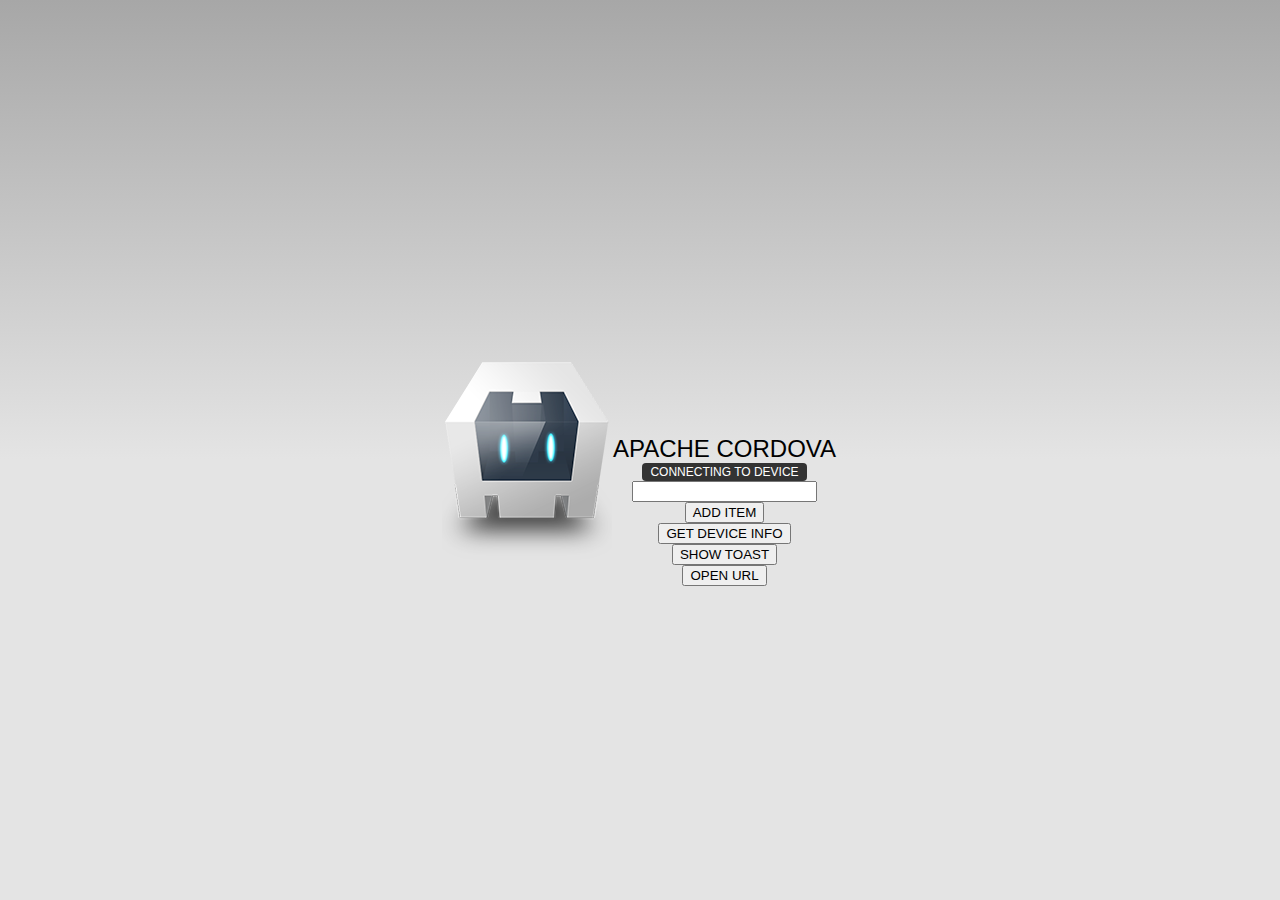
<file: app/src/main/assets/www90/index.html>
<!DOCTYPE html>
<!--
    Licensed to the Apache Software Foundation (ASF) under one
    or more contributor license agreements.  See the NOTICE file
    distributed with this work for additional information
    regarding copyright ownership.  The ASF licenses this file
    to you under the Apache License, Version 2.0 (the
    "License"); you may not use this file except in compliance
    with the License.  You may obtain a copy of the License at

    http://www.apache.org/licenses/LICENSE-2.0

    Unless required by applicable law or agreed to in writing,
    software distributed under the License is distributed on an
    "AS IS" BASIS, WITHOUT WARRANTIES OR CONDITIONS OF ANY
     KIND, either express or implied.  See the License for the
    specific language governing permissions and limitations
    under the License.
-->
<html>
    <head>
        <!--
        Customize this policy to fit your own app's needs. For more guidance, see:
            https://github.com/apache/cordova-plugin-whitelist/blob/master/README.md#content-security-policy
        Some notes:
            * gap: is required only on iOS (when using UIWebView) and is needed for JS->native communication
            * https://ssl.gstatic.com is required only on Android and is needed for TalkBack to function properly
            * Disables use of inline scripts in order to mitigate risk of XSS vulnerabilities. To change this:
                * Enable inline JS: add 'unsafe-inline' to default-src
        -->
        <meta http-equiv="Content-Security-Policy" content="default-src 'self' data: gap: https://ssl.gstatic.com 'unsafe-eval'; style-src 'self' 'unsafe-inline'; media-src *">
        <meta name="format-detection" content="telephone=no">
        <meta name="msapplication-tap-highlight" content="no">
        <meta name="viewport" content="user-scalable=no, initial-scale=1, maximum-scale=1, minimum-scale=1, width=device-width">
        <link rel="stylesheet" type="text/css" href="css/index.css">
        <title>Hello World</title>
    </head>
    <body>
    <div class="app">
        <h1>Apache Cordova</h1>
        <div id="deviceready" class="blink">
            <p class="event listening">Connecting to Device</p>
            <p class="event received">Device is Ready</p>
        </div>
        <input id="bookmark" type="text"/>
        <button id="btnAdd">ADD ITEM</button>
        <br/>
        <button id="btnDeviceInfo">GET DEVICE INFO</button>
        <br/>
        <button id="btnToast">SHOW TOAST</button>
        <br>
        <button id="btnUrl">OPEN URL</button>
        <br/>
    </div>

        <script type="text/javascript" src="cordova.js"></script>
        <script type="text/javascript" src="js/index.js"></script>
    <script type="text/javascript">
        app.initialize();
    </script>
    </body>
</html>
</file>
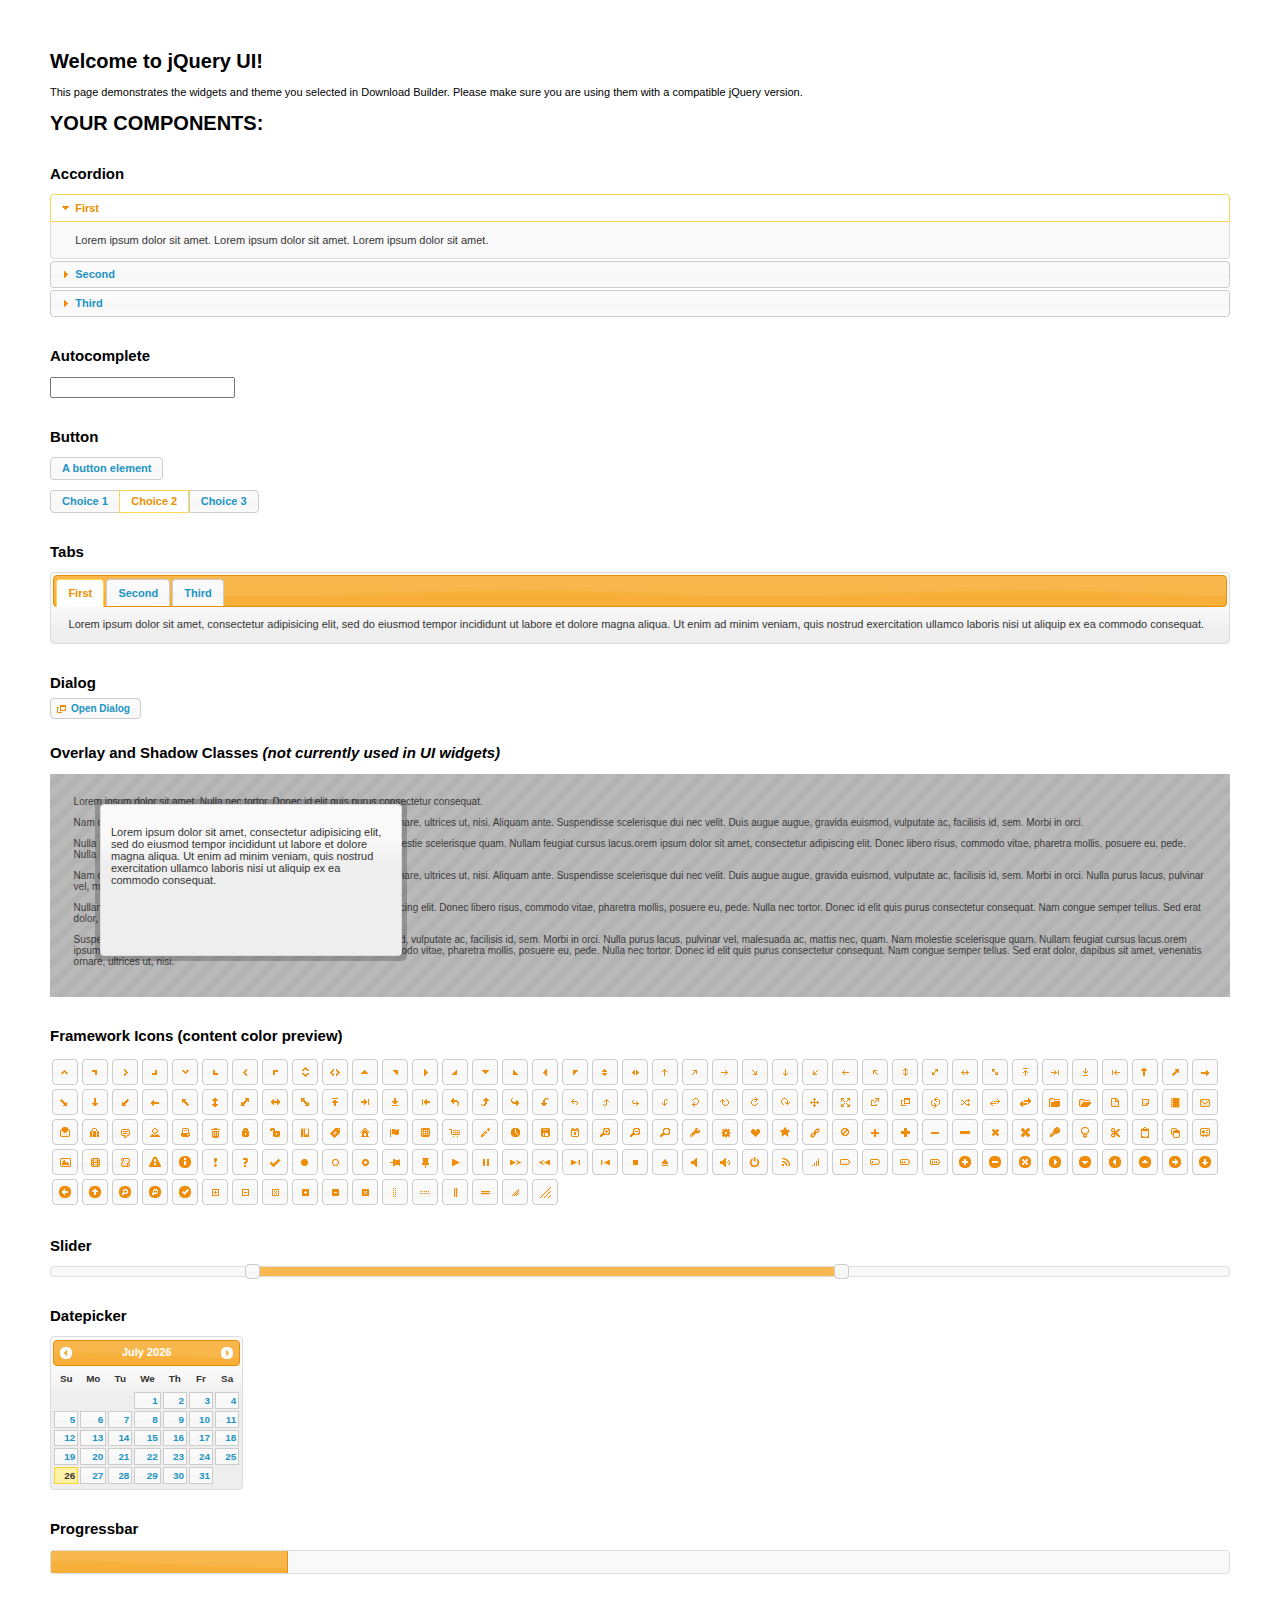
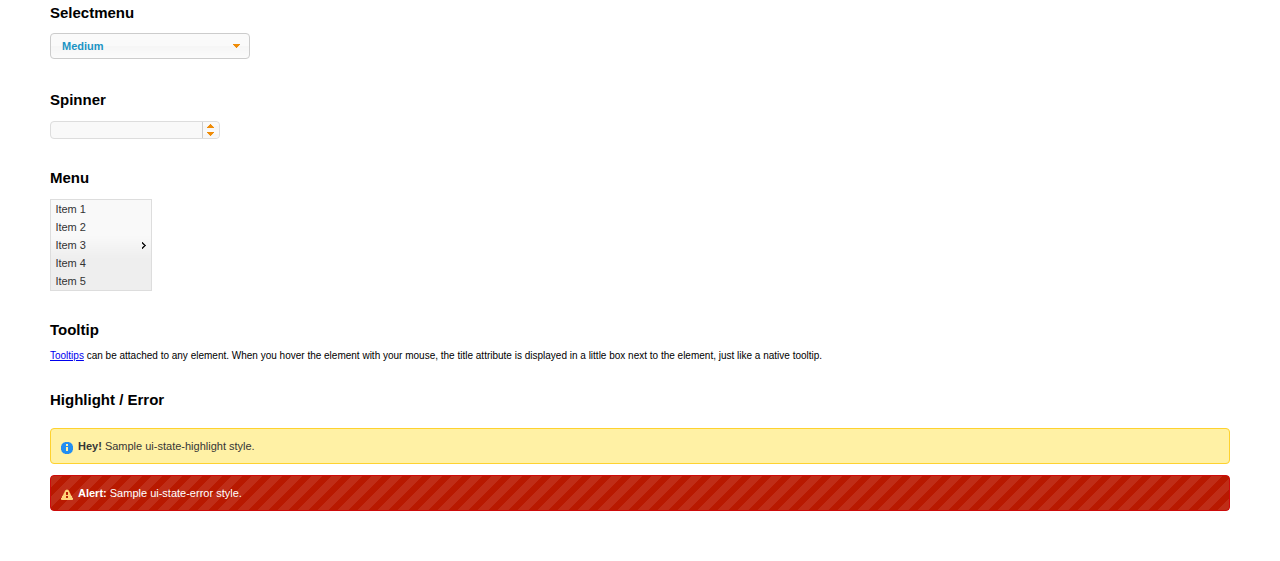
<file: app/src/main/assets/www/assets/print/js/vendor/jquery-ui-1.11.1.custom/index.html>
<!doctype html>
<html lang="us">
<head>
	<meta charset="utf-8">
	<title>jQuery UI Example Page</title>
	<link href="jquery-ui.css" rel="stylesheet">
	<style>
	body{
		font: 62.5% "Trebuchet MS", sans-serif;
		margin: 50px;
	}
	.demoHeaders {
		margin-top: 2em;
	}
	#dialog-link {
		padding: .4em 1em .4em 20px;
		text-decoration: none;
		position: relative;
	}
	#dialog-link span.ui-icon {
		margin: 0 5px 0 0;
		position: absolute;
		left: .2em;
		top: 50%;
		margin-top: -8px;
	}
	#icons {
		margin: 0;
		padding: 0;
	}
	#icons li {
		margin: 2px;
		position: relative;
		padding: 4px 0;
		cursor: pointer;
		float: left;
		list-style: none;
	}
	#icons span.ui-icon {
		float: left;
		margin: 0 4px;
	}
	.fakewindowcontain .ui-widget-overlay {
		position: absolute;
	}
	select {
		width: 200px;
	}
	</style>
</head>
<body>

<h1>Welcome to jQuery UI!</h1>

<div class="ui-widget">
	<p>This page demonstrates the widgets and theme you selected in Download Builder. Please make sure you are using them with a compatible jQuery version.</p>
</div>

<h1>YOUR COMPONENTS:</h1>


<!-- Accordion -->
<h2 class="demoHeaders">Accordion</h2>
<div id="accordion">
	<h3>First</h3>
	<div>Lorem ipsum dolor sit amet. Lorem ipsum dolor sit amet. Lorem ipsum dolor sit amet.</div>
	<h3>Second</h3>
	<div>Phasellus mattis tincidunt nibh.</div>
	<h3>Third</h3>
	<div>Nam dui erat, auctor a, dignissim quis.</div>
</div>



<!-- Autocomplete -->
<h2 class="demoHeaders">Autocomplete</h2>
<div>
	<input id="autocomplete" title="type &quot;a&quot;">
</div>



<!-- Button -->
<h2 class="demoHeaders">Button</h2>
<button id="button">A button element</button>
<form style="margin-top: 1em;">
	<div id="radioset">
		<input type="radio" id="radio1" name="radio"><label for="radio1">Choice 1</label>
		<input type="radio" id="radio2" name="radio" checked="checked"><label for="radio2">Choice 2</label>
		<input type="radio" id="radio3" name="radio"><label for="radio3">Choice 3</label>
	</div>
</form>



<!-- Tabs -->
<h2 class="demoHeaders">Tabs</h2>
<div id="tabs">
	<ul>
		<li><a href="#tabs-1">First</a></li>
		<li><a href="#tabs-2">Second</a></li>
		<li><a href="#tabs-3">Third</a></li>
	</ul>
	<div id="tabs-1">Lorem ipsum dolor sit amet, consectetur adipisicing elit, sed do eiusmod tempor incididunt ut labore et dolore magna aliqua. Ut enim ad minim veniam, quis nostrud exercitation ullamco laboris nisi ut aliquip ex ea commodo consequat.</div>
	<div id="tabs-2">Phasellus mattis tincidunt nibh. Cras orci urna, blandit id, pretium vel, aliquet ornare, felis. Maecenas scelerisque sem non nisl. Fusce sed lorem in enim dictum bibendum.</div>
	<div id="tabs-3">Nam dui erat, auctor a, dignissim quis, sollicitudin eu, felis. Pellentesque nisi urna, interdum eget, sagittis et, consequat vestibulum, lacus. Mauris porttitor ullamcorper augue.</div>
</div>



<!-- Dialog NOTE: Dialog is not generated by UI in this demo so it can be visually styled in themeroller-->
<h2 class="demoHeaders">Dialog</h2>
<p><a href="#" id="dialog-link" class="ui-state-default ui-corner-all"><span class="ui-icon ui-icon-newwin"></span>Open Dialog</a></p>

<h2 class="demoHeaders">Overlay and Shadow Classes <em>(not currently used in UI widgets)</em></h2>
<div style="position: relative; width: 96%; height: 200px; padding:1% 2%; overflow:hidden;" class="fakewindowcontain">
	<p>Lorem ipsum dolor sit amet,  Nulla nec tortor. Donec id elit quis purus consectetur consequat. </p><p>Nam congue semper tellus. Sed erat dolor, dapibus sit amet, venenatis ornare, ultrices ut, nisi. Aliquam ante. Suspendisse scelerisque dui nec velit. Duis augue augue, gravida euismod, vulputate ac, facilisis id, sem. Morbi in orci. </p><p>Nulla purus lacus, pulvinar vel, malesuada ac, mattis nec, quam. Nam molestie scelerisque quam. Nullam feugiat cursus lacus.orem ipsum dolor sit amet, consectetur adipiscing elit. Donec libero risus, commodo vitae, pharetra mollis, posuere eu, pede. Nulla nec tortor. Donec id elit quis purus consectetur consequat. </p><p>Nam congue semper tellus. Sed erat dolor, dapibus sit amet, venenatis ornare, ultrices ut, nisi. Aliquam ante. Suspendisse scelerisque dui nec velit. Duis augue augue, gravida euismod, vulputate ac, facilisis id, sem. Morbi in orci. Nulla purus lacus, pulvinar vel, malesuada ac, mattis nec, quam. Nam molestie scelerisque quam. </p><p>Nullam feugiat cursus lacus.orem ipsum dolor sit amet, consectetur adipiscing elit. Donec libero risus, commodo vitae, pharetra mollis, posuere eu, pede. Nulla nec tortor. Donec id elit quis purus consectetur consequat. Nam congue semper tellus. Sed erat dolor, dapibus sit amet, venenatis ornare, ultrices ut, nisi. Aliquam ante. </p><p>Suspendisse scelerisque dui nec velit. Duis augue augue, gravida euismod, vulputate ac, facilisis id, sem. Morbi in orci. Nulla purus lacus, pulvinar vel, malesuada ac, mattis nec, quam. Nam molestie scelerisque quam. Nullam feugiat cursus lacus.orem ipsum dolor sit amet, consectetur adipiscing elit. Donec libero risus, commodo vitae, pharetra mollis, posuere eu, pede. Nulla nec tortor. Donec id elit quis purus consectetur consequat. Nam congue semper tellus. Sed erat dolor, dapibus sit amet, venenatis ornare, ultrices ut, nisi. </p>

	<!-- ui-dialog -->
	<div class="ui-overlay"><div class="ui-widget-overlay"></div><div class="ui-widget-shadow ui-corner-all" style="width: 302px; height: 152px; position: absolute; left: 50px; top: 30px;"></div></div>
	<div style="position: absolute; width: 280px; height: 130px;left: 50px; top: 30px; padding: 10px;" class="ui-widget ui-widget-content ui-corner-all">
		<div class="ui-dialog-content ui-widget-content" style="background: none; border: 0;">
			<p>Lorem ipsum dolor sit amet, consectetur adipisicing elit, sed do eiusmod tempor incididunt ut labore et dolore magna aliqua. Ut enim ad minim veniam, quis nostrud exercitation ullamco laboris nisi ut aliquip ex ea commodo consequat.</p>
		</div>
	</div>

</div>

<!-- ui-dialog -->
<div id="dialog" title="Dialog Title">
	<p>Lorem ipsum dolor sit amet, consectetur adipisicing elit, sed do eiusmod tempor incididunt ut labore et dolore magna aliqua. Ut enim ad minim veniam, quis nostrud exercitation ullamco laboris nisi ut aliquip ex ea commodo consequat.</p>
</div>



<h2 class="demoHeaders">Framework Icons (content color preview)</h2>
<ul id="icons" class="ui-widget ui-helper-clearfix">
	<li class="ui-state-default ui-corner-all" title=".ui-icon-carat-1-n"><span class="ui-icon ui-icon-carat-1-n"></span></li>
	<li class="ui-state-default ui-corner-all" title=".ui-icon-carat-1-ne"><span class="ui-icon ui-icon-carat-1-ne"></span></li>
	<li class="ui-state-default ui-corner-all" title=".ui-icon-carat-1-e"><span class="ui-icon ui-icon-carat-1-e"></span></li>
	<li class="ui-state-default ui-corner-all" title=".ui-icon-carat-1-se"><span class="ui-icon ui-icon-carat-1-se"></span></li>
	<li class="ui-state-default ui-corner-all" title=".ui-icon-carat-1-s"><span class="ui-icon ui-icon-carat-1-s"></span></li>
	<li class="ui-state-default ui-corner-all" title=".ui-icon-carat-1-sw"><span class="ui-icon ui-icon-carat-1-sw"></span></li>
	<li class="ui-state-default ui-corner-all" title=".ui-icon-carat-1-w"><span class="ui-icon ui-icon-carat-1-w"></span></li>
	<li class="ui-state-default ui-corner-all" title=".ui-icon-carat-1-nw"><span class="ui-icon ui-icon-carat-1-nw"></span></li>
	<li class="ui-state-default ui-corner-all" title=".ui-icon-carat-2-n-s"><span class="ui-icon ui-icon-carat-2-n-s"></span></li>
	<li class="ui-state-default ui-corner-all" title=".ui-icon-carat-2-e-w"><span class="ui-icon ui-icon-carat-2-e-w"></span></li>
	<li class="ui-state-default ui-corner-all" title=".ui-icon-triangle-1-n"><span class="ui-icon ui-icon-triangle-1-n"></span></li>
	<li class="ui-state-default ui-corner-all" title=".ui-icon-triangle-1-ne"><span class="ui-icon ui-icon-triangle-1-ne"></span></li>
	<li class="ui-state-default ui-corner-all" title=".ui-icon-triangle-1-e"><span class="ui-icon ui-icon-triangle-1-e"></span></li>
	<li class="ui-state-default ui-corner-all" title=".ui-icon-triangle-1-se"><span class="ui-icon ui-icon-triangle-1-se"></span></li>
	<li class="ui-state-default ui-corner-all" title=".ui-icon-triangle-1-s"><span class="ui-icon ui-icon-triangle-1-s"></span></li>
	<li class="ui-state-default ui-corner-all" title=".ui-icon-triangle-1-sw"><span class="ui-icon ui-icon-triangle-1-sw"></span></li>
	<li class="ui-state-default ui-corner-all" title=".ui-icon-triangle-1-w"><span class="ui-icon ui-icon-triangle-1-w"></span></li>
	<li class="ui-state-default ui-corner-all" title=".ui-icon-triangle-1-nw"><span class="ui-icon ui-icon-triangle-1-nw"></span></li>
	<li class="ui-state-default ui-corner-all" title=".ui-icon-triangle-2-n-s"><span class="ui-icon ui-icon-triangle-2-n-s"></span></li>
	<li class="ui-state-default ui-corner-all" title=".ui-icon-triangle-2-e-w"><span class="ui-icon ui-icon-triangle-2-e-w"></span></li>
	<li class="ui-state-default ui-corner-all" title=".ui-icon-arrow-1-n"><span class="ui-icon ui-icon-arrow-1-n"></span></li>
	<li class="ui-state-default ui-corner-all" title=".ui-icon-arrow-1-ne"><span class="ui-icon ui-icon-arrow-1-ne"></span></li>
	<li class="ui-state-default ui-corner-all" title=".ui-icon-arrow-1-e"><span class="ui-icon ui-icon-arrow-1-e"></span></li>
	<li class="ui-state-default ui-corner-all" title=".ui-icon-arrow-1-se"><span class="ui-icon ui-icon-arrow-1-se"></span></li>
	<li class="ui-state-default ui-corner-all" title=".ui-icon-arrow-1-s"><span class="ui-icon ui-icon-arrow-1-s"></span></li>
	<li class="ui-state-default ui-corner-all" title=".ui-icon-arrow-1-sw"><span class="ui-icon ui-icon-arrow-1-sw"></span></li>
	<li class="ui-state-default ui-corner-all" title=".ui-icon-arrow-1-w"><span class="ui-icon ui-icon-arrow-1-w"></span></li>
	<li class="ui-state-default ui-corner-all" title=".ui-icon-arrow-1-nw"><span class="ui-icon ui-icon-arrow-1-nw"></span></li>
	<li class="ui-state-default ui-corner-all" title=".ui-icon-arrow-2-n-s"><span class="ui-icon ui-icon-arrow-2-n-s"></span></li>
	<li class="ui-state-default ui-corner-all" title=".ui-icon-arrow-2-ne-sw"><span class="ui-icon ui-icon-arrow-2-ne-sw"></span></li>
	<li class="ui-state-default ui-corner-all" title=".ui-icon-arrow-2-e-w"><span class="ui-icon ui-icon-arrow-2-e-w"></span></li>
	<li class="ui-state-default ui-corner-all" title=".ui-icon-arrow-2-se-nw"><span class="ui-icon ui-icon-arrow-2-se-nw"></span></li>
	<li class="ui-state-default ui-corner-all" title=".ui-icon-arrowstop-1-n"><span class="ui-icon ui-icon-arrowstop-1-n"></span></li>
	<li class="ui-state-default ui-corner-all" title=".ui-icon-arrowstop-1-e"><span class="ui-icon ui-icon-arrowstop-1-e"></span></li>
	<li class="ui-state-default ui-corner-all" title=".ui-icon-arrowstop-1-s"><span class="ui-icon ui-icon-arrowstop-1-s"></span></li>
	<li class="ui-state-default ui-corner-all" title=".ui-icon-arrowstop-1-w"><span class="ui-icon ui-icon-arrowstop-1-w"></span></li>
	<li class="ui-state-default ui-corner-all" title=".ui-icon-arrowthick-1-n"><span class="ui-icon ui-icon-arrowthick-1-n"></span></li>
	<li class="ui-state-default ui-corner-all" title=".ui-icon-arrowthick-1-ne"><span class="ui-icon ui-icon-arrowthick-1-ne"></span></li>
	<li class="ui-state-default ui-corner-all" title=".ui-icon-arrowthick-1-e"><span class="ui-icon ui-icon-arrowthick-1-e"></span></li>
	<li class="ui-state-default ui-corner-all" title=".ui-icon-arrowthick-1-se"><span class="ui-icon ui-icon-arrowthick-1-se"></span></li>
	<li class="ui-state-default ui-corner-all" title=".ui-icon-arrowthick-1-s"><span class="ui-icon ui-icon-arrowthick-1-s"></span></li>
	<li class="ui-state-default ui-corner-all" title=".ui-icon-arrowthick-1-sw"><span class="ui-icon ui-icon-arrowthick-1-sw"></span></li>
	<li class="ui-state-default ui-corner-all" title=".ui-icon-arrowthick-1-w"><span class="ui-icon ui-icon-arrowthick-1-w"></span></li>
	<li class="ui-state-default ui-corner-all" title=".ui-icon-arrowthick-1-nw"><span class="ui-icon ui-icon-arrowthick-1-nw"></span></li>
	<li class="ui-state-default ui-corner-all" title=".ui-icon-arrowthick-2-n-s"><span class="ui-icon ui-icon-arrowthick-2-n-s"></span></li>
	<li class="ui-state-default ui-corner-all" title=".ui-icon-arrowthick-2-ne-sw"><span class="ui-icon ui-icon-arrowthick-2-ne-sw"></span></li>
	<li class="ui-state-default ui-corner-all" title=".ui-icon-arrowthick-2-e-w"><span class="ui-icon ui-icon-arrowthick-2-e-w"></span></li>
	<li class="ui-state-default ui-corner-all" title=".ui-icon-arrowthick-2-se-nw"><span class="ui-icon ui-icon-arrowthick-2-se-nw"></span></li>
	<li class="ui-state-default ui-corner-all" title=".ui-icon-arrowthickstop-1-n"><span class="ui-icon ui-icon-arrowthickstop-1-n"></span></li>
	<li class="ui-state-default ui-corner-all" title=".ui-icon-arrowthickstop-1-e"><span class="ui-icon ui-icon-arrowthickstop-1-e"></span></li>
	<li class="ui-state-default ui-corner-all" title=".ui-icon-arrowthickstop-1-s"><span class="ui-icon ui-icon-arrowthickstop-1-s"></span></li>
	<li class="ui-state-default ui-corner-all" title=".ui-icon-arrowthickstop-1-w"><span class="ui-icon ui-icon-arrowthickstop-1-w"></span></li>
	<li class="ui-state-default ui-corner-all" title=".ui-icon-arrowreturnthick-1-w"><span class="ui-icon ui-icon-arrowreturnthick-1-w"></span></li>
	<li class="ui-state-default ui-corner-all" title=".ui-icon-arrowreturnthick-1-n"><span class="ui-icon ui-icon-arrowreturnthick-1-n"></span></li>
	<li class="ui-state-default ui-corner-all" title=".ui-icon-arrowreturnthick-1-e"><span class="ui-icon ui-icon-arrowreturnthick-1-e"></span></li>
	<li class="ui-state-default ui-corner-all" title=".ui-icon-arrowreturnthick-1-s"><span class="ui-icon ui-icon-arrowreturnthick-1-s"></span></li>
	<li class="ui-state-default ui-corner-all" title=".ui-icon-arrowreturn-1-w"><span class="ui-icon ui-icon-arrowreturn-1-w"></span></li>
	<li class="ui-state-default ui-corner-all" title=".ui-icon-arrowreturn-1-n"><span class="ui-icon ui-icon-arrowreturn-1-n"></span></li>
	<li class="ui-state-default ui-corner-all" title=".ui-icon-arrowreturn-1-e"><span class="ui-icon ui-icon-arrowreturn-1-e"></span></li>
	<li class="ui-state-default ui-corner-all" title=".ui-icon-arrowreturn-1-s"><span class="ui-icon ui-icon-arrowreturn-1-s"></span></li>
	<li class="ui-state-default ui-corner-all" title=".ui-icon-arrowrefresh-1-w"><span class="ui-icon ui-icon-arrowrefresh-1-w"></span></li>
	<li class="ui-state-default ui-corner-all" title=".ui-icon-arrowrefresh-1-n"><span class="ui-icon ui-icon-arrowrefresh-1-n"></span></li>
	<li class="ui-state-default ui-corner-all" title=".ui-icon-arrowrefresh-1-e"><span class="ui-icon ui-icon-arrowrefresh-1-e"></span></li>
	<li class="ui-state-default ui-corner-all" title=".ui-icon-arrowrefresh-1-s"><span class="ui-icon ui-icon-arrowrefresh-1-s"></span></li>
	<li class="ui-state-default ui-corner-all" title=".ui-icon-arrow-4"><span class="ui-icon ui-icon-arrow-4"></span></li>
	<li class="ui-state-default ui-corner-all" title=".ui-icon-arrow-4-diag"><span class="ui-icon ui-icon-arrow-4-diag"></span></li>
	<li class="ui-state-default ui-corner-all" title=".ui-icon-extlink"><span class="ui-icon ui-icon-extlink"></span></li>
	<li class="ui-state-default ui-corner-all" title=".ui-icon-newwin"><span class="ui-icon ui-icon-newwin"></span></li>
	<li class="ui-state-default ui-corner-all" title=".ui-icon-refresh"><span class="ui-icon ui-icon-refresh"></span></li>
	<li class="ui-state-default ui-corner-all" title=".ui-icon-shuffle"><span class="ui-icon ui-icon-shuffle"></span></li>
	<li class="ui-state-default ui-corner-all" title=".ui-icon-transfer-e-w"><span class="ui-icon ui-icon-transfer-e-w"></span></li>
	<li class="ui-state-default ui-corner-all" title=".ui-icon-transferthick-e-w"><span class="ui-icon ui-icon-transferthick-e-w"></span></li>
	<li class="ui-state-default ui-corner-all" title=".ui-icon-folder-collapsed"><span class="ui-icon ui-icon-folder-collapsed"></span></li>
	<li class="ui-state-default ui-corner-all" title=".ui-icon-folder-open"><span class="ui-icon ui-icon-folder-open"></span></li>
	<li class="ui-state-default ui-corner-all" title=".ui-icon-document"><span class="ui-icon ui-icon-document"></span></li>
	<li class="ui-state-default ui-corner-all" title=".ui-icon-document-b"><span class="ui-icon ui-icon-document-b"></span></li>
	<li class="ui-state-default ui-corner-all" title=".ui-icon-note"><span class="ui-icon ui-icon-note"></span></li>
	<li class="ui-state-default ui-corner-all" title=".ui-icon-mail-closed"><span class="ui-icon ui-icon-mail-closed"></span></li>
	<li class="ui-state-default ui-corner-all" title=".ui-icon-mail-open"><span class="ui-icon ui-icon-mail-open"></span></li>
	<li class="ui-state-default ui-corner-all" title=".ui-icon-suitcase"><span class="ui-icon ui-icon-suitcase"></span></li>
	<li class="ui-state-default ui-corner-all" title=".ui-icon-comment"><span class="ui-icon ui-icon-comment"></span></li>
	<li class="ui-state-default ui-corner-all" title=".ui-icon-person"><span class="ui-icon ui-icon-person"></span></li>
	<li class="ui-state-default ui-corner-all" title=".ui-icon-print"><span class="ui-icon ui-icon-print"></span></li>
	<li class="ui-state-default ui-corner-all" title=".ui-icon-trash"><span class="ui-icon ui-icon-trash"></span></li>
	<li class="ui-state-default ui-corner-all" title=".ui-icon-locked"><span class="ui-icon ui-icon-locked"></span></li>
	<li class="ui-state-default ui-corner-all" title=".ui-icon-unlocked"><span class="ui-icon ui-icon-unlocked"></span></li>
	<li class="ui-state-default ui-corner-all" title=".ui-icon-bookmark"><span class="ui-icon ui-icon-bookmark"></span></li>
	<li class="ui-state-default ui-corner-all" title=".ui-icon-tag"><span class="ui-icon ui-icon-tag"></span></li>
	<li class="ui-state-default ui-corner-all" title=".ui-icon-home"><span class="ui-icon ui-icon-home"></span></li>
	<li class="ui-state-default ui-corner-all" title=".ui-icon-flag"><span class="ui-icon ui-icon-flag"></span></li>
	<li class="ui-state-default ui-corner-all" title=".ui-icon-calculator"><span class="ui-icon ui-icon-calculator"></span></li>
	<li class="ui-state-default ui-corner-all" title=".ui-icon-cart"><span class="ui-icon ui-icon-cart"></span></li>
	<li class="ui-state-default ui-corner-all" title=".ui-icon-pencil"><span class="ui-icon ui-icon-pencil"></span></li>
	<li class="ui-state-default ui-corner-all" title=".ui-icon-clock"><span class="ui-icon ui-icon-clock"></span></li>
	<li class="ui-state-default ui-corner-all" title=".ui-icon-disk"><span class="ui-icon ui-icon-disk"></span></li>
	<li class="ui-state-default ui-corner-all" title=".ui-icon-calendar"><span class="ui-icon ui-icon-calendar"></span></li>
	<li class="ui-state-default ui-corner-all" title=".ui-icon-zoomin"><span class="ui-icon ui-icon-zoomin"></span></li>
	<li class="ui-state-default ui-corner-all" title=".ui-icon-zoomout"><span class="ui-icon ui-icon-zoomout"></span></li>
	<li class="ui-state-default ui-corner-all" title=".ui-icon-search"><span class="ui-icon ui-icon-search"></span></li>
	<li class="ui-state-default ui-corner-all" title=".ui-icon-wrench"><span class="ui-icon ui-icon-wrench"></span></li>
	<li class="ui-state-default ui-corner-all" title=".ui-icon-gear"><span class="ui-icon ui-icon-gear"></span></li>
	<li class="ui-state-default ui-corner-all" title=".ui-icon-heart"><span class="ui-icon ui-icon-heart"></span></li>
	<li class="ui-state-default ui-corner-all" title=".ui-icon-star"><span class="ui-icon ui-icon-star"></span></li>
	<li class="ui-state-default ui-corner-all" title=".ui-icon-link"><span class="ui-icon ui-icon-link"></span></li>
	<li class="ui-state-default ui-corner-all" title=".ui-icon-cancel"><span class="ui-icon ui-icon-cancel"></span></li>
	<li class="ui-state-default ui-corner-all" title=".ui-icon-plus"><span class="ui-icon ui-icon-plus"></span></li>
	<li class="ui-state-default ui-corner-all" title=".ui-icon-plusthick"><span class="ui-icon ui-icon-plusthick"></span></li>
	<li class="ui-state-default ui-corner-all" title=".ui-icon-minus"><span class="ui-icon ui-icon-minus"></span></li>
	<li class="ui-state-default ui-corner-all" title=".ui-icon-minusthick"><span class="ui-icon ui-icon-minusthick"></span></li>
	<li class="ui-state-default ui-corner-all" title=".ui-icon-close"><span class="ui-icon ui-icon-close"></span></li>
	<li class="ui-state-default ui-corner-all" title=".ui-icon-closethick"><span class="ui-icon ui-icon-closethick"></span></li>
	<li class="ui-state-default ui-corner-all" title=".ui-icon-key"><span class="ui-icon ui-icon-key"></span></li>
	<li class="ui-state-default ui-corner-all" title=".ui-icon-lightbulb"><span class="ui-icon ui-icon-lightbulb"></span></li>
	<li class="ui-state-default ui-corner-all" title=".ui-icon-scissors"><span class="ui-icon ui-icon-scissors"></span></li>
	<li class="ui-state-default ui-corner-all" title=".ui-icon-clipboard"><span class="ui-icon ui-icon-clipboard"></span></li>
	<li class="ui-state-default ui-corner-all" title=".ui-icon-copy"><span class="ui-icon ui-icon-copy"></span></li>
	<li class="ui-state-default ui-corner-all" title=".ui-icon-contact"><span class="ui-icon ui-icon-contact"></span></li>
	<li class="ui-state-default ui-corner-all" title=".ui-icon-image"><span class="ui-icon ui-icon-image"></span></li>
	<li class="ui-state-default ui-corner-all" title=".ui-icon-video"><span class="ui-icon ui-icon-video"></span></li>
	<li class="ui-state-default ui-corner-all" title=".ui-icon-script"><span class="ui-icon ui-icon-script"></span></li>
	<li class="ui-state-default ui-corner-all" title=".ui-icon-alert"><span class="ui-icon ui-icon-alert"></span></li>
	<li class="ui-state-default ui-corner-all" title=".ui-icon-info"><span class="ui-icon ui-icon-info"></span></li>
	<li class="ui-state-default ui-corner-all" title=".ui-icon-notice"><span class="ui-icon ui-icon-notice"></span></li>
	<li class="ui-state-default ui-corner-all" title=".ui-icon-help"><span class="ui-icon ui-icon-help"></span></li>
	<li class="ui-state-default ui-corner-all" title=".ui-icon-check"><span class="ui-icon ui-icon-check"></span></li>
	<li class="ui-state-default ui-corner-all" title=".ui-icon-bullet"><span class="ui-icon ui-icon-bullet"></span></li>
	<li class="ui-state-default ui-corner-all" title=".ui-icon-radio-off"><span class="ui-icon ui-icon-radio-off"></span></li>
	<li class="ui-state-default ui-corner-all" title=".ui-icon-radio-on"><span class="ui-icon ui-icon-radio-on"></span></li>
	<li class="ui-state-default ui-corner-all" title=".ui-icon-pin-w"><span class="ui-icon ui-icon-pin-w"></span></li>
	<li class="ui-state-default ui-corner-all" title=".ui-icon-pin-s"><span class="ui-icon ui-icon-pin-s"></span></li>
	<li class="ui-state-default ui-corner-all" title=".ui-icon-play"><span class="ui-icon ui-icon-play"></span></li>
	<li class="ui-state-default ui-corner-all" title=".ui-icon-pause"><span class="ui-icon ui-icon-pause"></span></li>
	<li class="ui-state-default ui-corner-all" title=".ui-icon-seek-next"><span class="ui-icon ui-icon-seek-next"></span></li>
	<li class="ui-state-default ui-corner-all" title=".ui-icon-seek-prev"><span class="ui-icon ui-icon-seek-prev"></span></li>
	<li class="ui-state-default ui-corner-all" title=".ui-icon-seek-end"><span class="ui-icon ui-icon-seek-end"></span></li>
	<li class="ui-state-default ui-corner-all" title=".ui-icon-seek-first"><span class="ui-icon ui-icon-seek-first"></span></li>
	<li class="ui-state-default ui-corner-all" title=".ui-icon-stop"><span class="ui-icon ui-icon-stop"></span></li>
	<li class="ui-state-default ui-corner-all" title=".ui-icon-eject"><span class="ui-icon ui-icon-eject"></span></li>
	<li class="ui-state-default ui-corner-all" title=".ui-icon-volume-off"><span class="ui-icon ui-icon-volume-off"></span></li>
	<li class="ui-state-default ui-corner-all" title=".ui-icon-volume-on"><span class="ui-icon ui-icon-volume-on"></span></li>
	<li class="ui-state-default ui-corner-all" title=".ui-icon-power"><span class="ui-icon ui-icon-power"></span></li>
	<li class="ui-state-default ui-corner-all" title=".ui-icon-signal-diag"><span class="ui-icon ui-icon-signal-diag"></span></li>
	<li class="ui-state-default ui-corner-all" title=".ui-icon-signal"><span class="ui-icon ui-icon-signal"></span></li>
	<li class="ui-state-default ui-corner-all" title=".ui-icon-battery-0"><span class="ui-icon ui-icon-battery-0"></span></li>
	<li class="ui-state-default ui-corner-all" title=".ui-icon-battery-1"><span class="ui-icon ui-icon-battery-1"></span></li>
	<li class="ui-state-default ui-corner-all" title=".ui-icon-battery-2"><span class="ui-icon ui-icon-battery-2"></span></li>
	<li class="ui-state-default ui-corner-all" title=".ui-icon-battery-3"><span class="ui-icon ui-icon-battery-3"></span></li>
	<li class="ui-state-default ui-corner-all" title=".ui-icon-circle-plus"><span class="ui-icon ui-icon-circle-plus"></span></li>
	<li class="ui-state-default ui-corner-all" title=".ui-icon-circle-minus"><span class="ui-icon ui-icon-circle-minus"></span></li>
	<li class="ui-state-default ui-corner-all" title=".ui-icon-circle-close"><span class="ui-icon ui-icon-circle-close"></span></li>
	<li class="ui-state-default ui-corner-all" title=".ui-icon-circle-triangle-e"><span class="ui-icon ui-icon-circle-triangle-e"></span></li>
	<li class="ui-state-default ui-corner-all" title=".ui-icon-circle-triangle-s"><span class="ui-icon ui-icon-circle-triangle-s"></span></li>
	<li class="ui-state-default ui-corner-all" title=".ui-icon-circle-triangle-w"><span class="ui-icon ui-icon-circle-triangle-w"></span></li>
	<li class="ui-state-default ui-corner-all" title=".ui-icon-circle-triangle-n"><span class="ui-icon ui-icon-circle-triangle-n"></span></li>
	<li class="ui-state-default ui-corner-all" title=".ui-icon-circle-arrow-e"><span class="ui-icon ui-icon-circle-arrow-e"></span></li>
	<li class="ui-state-default ui-corner-all" title=".ui-icon-circle-arrow-s"><span class="ui-icon ui-icon-circle-arrow-s"></span></li>
	<li class="ui-state-default ui-corner-all" title=".ui-icon-circle-arrow-w"><span class="ui-icon ui-icon-circle-arrow-w"></span></li>
	<li class="ui-state-default ui-corner-all" title=".ui-icon-circle-arrow-n"><span class="ui-icon ui-icon-circle-arrow-n"></span></li>
	<li class="ui-state-default ui-corner-all" title=".ui-icon-circle-zoomin"><span class="ui-icon ui-icon-circle-zoomin"></span></li>
	<li class="ui-state-default ui-corner-all" title=".ui-icon-circle-zoomout"><span class="ui-icon ui-icon-circle-zoomout"></span></li>
	<li class="ui-state-default ui-corner-all" title=".ui-icon-circle-check"><span class="ui-icon ui-icon-circle-check"></span></li>
	<li class="ui-state-default ui-corner-all" title=".ui-icon-circlesmall-plus"><span class="ui-icon ui-icon-circlesmall-plus"></span></li>
	<li class="ui-state-default ui-corner-all" title=".ui-icon-circlesmall-minus"><span class="ui-icon ui-icon-circlesmall-minus"></span></li>
	<li class="ui-state-default ui-corner-all" title=".ui-icon-circlesmall-close"><span class="ui-icon ui-icon-circlesmall-close"></span></li>
	<li class="ui-state-default ui-corner-all" title=".ui-icon-squaresmall-plus"><span class="ui-icon ui-icon-squaresmall-plus"></span></li>
	<li class="ui-state-default ui-corner-all" title=".ui-icon-squaresmall-minus"><span class="ui-icon ui-icon-squaresmall-minus"></span></li>
	<li class="ui-state-default ui-corner-all" title=".ui-icon-squaresmall-close"><span class="ui-icon ui-icon-squaresmall-close"></span></li>
	<li class="ui-state-default ui-corner-all" title=".ui-icon-grip-dotted-vertical"><span class="ui-icon ui-icon-grip-dotted-vertical"></span></li>
	<li class="ui-state-default ui-corner-all" title=".ui-icon-grip-dotted-horizontal"><span class="ui-icon ui-icon-grip-dotted-horizontal"></span></li>
	<li class="ui-state-default ui-corner-all" title=".ui-icon-grip-solid-vertical"><span class="ui-icon ui-icon-grip-solid-vertical"></span></li>
	<li class="ui-state-default ui-corner-all" title=".ui-icon-grip-solid-horizontal"><span class="ui-icon ui-icon-grip-solid-horizontal"></span></li>
	<li class="ui-state-default ui-corner-all" title=".ui-icon-gripsmall-diagonal-se"><span class="ui-icon ui-icon-gripsmall-diagonal-se"></span></li>
	<li class="ui-state-default ui-corner-all" title=".ui-icon-grip-diagonal-se"><span class="ui-icon ui-icon-grip-diagonal-se"></span></li>
</ul>


<!-- Slider -->
<h2 class="demoHeaders">Slider</h2>
<div id="slider"></div>



<!-- Datepicker -->
<h2 class="demoHeaders">Datepicker</h2>
<div id="datepicker"></div>



<!-- Progressbar -->
<h2 class="demoHeaders">Progressbar</h2>
<div id="progressbar"></div>



<!-- Progressbar -->
<h2 class="demoHeaders">Selectmenu</h2>
<select id="selectmenu">
	<option>Slower</option>
	<option>Slow</option>
	<option selected="selected">Medium</option>
	<option>Fast</option>
	<option>Faster</option>
</select>



<!-- Spinner -->
<h2 class="demoHeaders">Spinner</h2>
<input id="spinner">



<!-- Menu -->
<h2 class="demoHeaders">Menu</h2>
<ul style="width:100px;" id="menu">
	<li>Item 1</li>
	<li>Item 2</li>
	<li>Item 3
		<ul>
			<li>Item 3-1</li>
			<li>Item 3-2</li>
			<li>Item 3-3</li>
			<li>Item 3-4</li>
			<li>Item 3-5</li>
		</ul>
	</li>
	<li>Item 4</li>
	<li>Item 5</li>
</ul>



<!-- Tooltip -->
<h2 class="demoHeaders">Tooltip</h2>
<p id="tooltip">
	<a href="#" title="That&apos;s what this widget is">Tooltips</a> can be attached to any element. When you hover
the element with your mouse, the title attribute is displayed in a little box next to the element, just like a native tooltip.
</p>


<!-- Highlight / Error -->
<h2 class="demoHeaders">Highlight / Error</h2>
<div class="ui-widget">
	<div class="ui-state-highlight ui-corner-all" style="margin-top: 20px; padding: 0 .7em;">
		<p><span class="ui-icon ui-icon-info" style="float: left; margin-right: .3em;"></span>
		<strong>Hey!</strong> Sample ui-state-highlight style.</p>
	</div>
</div>
<br>
<div class="ui-widget">
	<div class="ui-state-error ui-corner-all" style="padding: 0 .7em;">
		<p><span class="ui-icon ui-icon-alert" style="float: left; margin-right: .3em;"></span>
		<strong>Alert:</strong> Sample ui-state-error style.</p>
	</div>
</div>

<script src="external/jquery/jquery.js"></script>
<script src="jquery-ui.js"></script>
<script>

$( "#accordion" ).accordion();



var availableTags = [
	"ActionScript",
	"AppleScript",
	"Asp",
	"BASIC",
	"C",
	"C++",
	"Clojure",
	"COBOL",
	"ColdFusion",
	"Erlang",
	"Fortran",
	"Groovy",
	"Haskell",
	"Java",
	"JavaScript",
	"Lisp",
	"Perl",
	"PHP",
	"Python",
	"Ruby",
	"Scala",
	"Scheme"
];
$( "#autocomplete" ).autocomplete({
	source: availableTags
});



$( "#button" ).button();
$( "#radioset" ).buttonset();



$( "#tabs" ).tabs();



$( "#dialog" ).dialog({
	autoOpen: false,
	width: 400,
	buttons: [
		{
			text: "Ok",
			click: function() {
				$( this ).dialog( "close" );
			}
		},
		{
			text: "Cancel",
			click: function() {
				$( this ).dialog( "close" );
			}
		}
	]
});

// Link to open the dialog
$( "#dialog-link" ).click(function( event ) {
	$( "#dialog" ).dialog( "open" );
	event.preventDefault();
});



$( "#datepicker" ).datepicker({
	inline: true
});



$( "#slider" ).slider({
	range: true,
	values: [ 17, 67 ]
});



$( "#progressbar" ).progressbar({
	value: 20
});



$( "#spinner" ).spinner();



$( "#menu" ).menu();



$( "#tooltip" ).tooltip();



$( "#selectmenu" ).selectmenu();


// Hover states on the static widgets
$( "#dialog-link, #icons li" ).hover(
	function() {
		$( this ).addClass( "ui-state-hover" );
	},
	function() {
		$( this ).removeClass( "ui-state-hover" );
	}
);
</script>
</body>
</html>
</file>
<file: app/src/main/assets/www90/css/index.css>
/*
 * Licensed to the Apache Software Foundation (ASF) under one
 * or more contributor license agreements.  See the NOTICE file
 * distributed with this work for additional information
 * regarding copyright ownership.  The ASF licenses this file
 * to you under the Apache License, Version 2.0 (the
 * "License"); you may not use this file except in compliance
 * with the License.  You may obtain a copy of the License at
 *
 * http://www.apache.org/licenses/LICENSE-2.0
 *
 * Unless required by applicable law or agreed to in writing,
 * software distributed under the License is distributed on an
 * "AS IS" BASIS, WITHOUT WARRANTIES OR CONDITIONS OF ANY
 * KIND, either express or implied.  See the License for the
 * specific language governing permissions and limitations
 * under the License.
 */
* {
    -webkit-tap-highlight-color: rgba(0,0,0,0); /* make transparent link selection, adjust last value opacity 0 to 1.0 */
}

body {
    -webkit-touch-callout: none;                /* prevent callout to copy image, etc when tap to hold */
    -webkit-text-size-adjust: none;             /* prevent webkit from resizing text to fit */
    -webkit-user-select: none;                  /* prevent copy paste, to allow, change 'none' to 'text' */
    background-color:#E4E4E4;
    background-image:linear-gradient(top, #A7A7A7 0%, #E4E4E4 51%);
    background-image:-webkit-linear-gradient(top, #A7A7A7 0%, #E4E4E4 51%);
    background-image:-ms-linear-gradient(top, #A7A7A7 0%, #E4E4E4 51%);
    background-image:-webkit-gradient(
        linear,
        left top,
        left bottom,
        color-stop(0, #A7A7A7),
        color-stop(0.51, #E4E4E4)
    );
    background-attachment:fixed;
    font-family:'HelveticaNeue-Light', 'HelveticaNeue', Helvetica, Arial, sans-serif;
    font-size:12px;
    height:100%;
    margin:0px;
    padding:0px;
    text-transform:uppercase;
    width:100%;
}

/* Portrait layout (default) */
.app {
    background:url(../img/logo.png) no-repeat center top; /* 170px x 200px */
    position:absolute;             /* position in the center of the screen */
    left:50%;
    top:50%;
    height:50px;                   /* text area height */
    width:225px;                   /* text area width */
    text-align:center;
    padding:180px 0px 0px 0px;     /* image height is 200px (bottom 20px are overlapped with text) */
    margin:-115px 0px 0px -112px;  /* offset vertical: half of image height and text area height */
                                   /* offset horizontal: half of text area width */
}

/* Landscape layout (with min-width) */
@media screen and (min-aspect-ratio: 1/1) and (min-width:400px) {
    .app {
        background-position:left center;
        padding:75px 0px 75px 170px;  /* padding-top + padding-bottom + text area = image height */
        margin:-90px 0px 0px -198px;  /* offset vertical: half of image height */
                                      /* offset horizontal: half of image width and text area width */
    }
}

h1 {
    font-size:24px;
    font-weight:normal;
    margin:0px;
    overflow:visible;
    padding:0px;
    text-align:center;
}

.event {
    border-radius:4px;
    -webkit-border-radius:4px;
    color:#FFFFFF;
    font-size:12px;
    margin:0px 30px;
    padding:2px 0px;
}

.event.listening {
    background-color:#333333;
    display:block;
}

.event.received {
    background-color:#4B946A;
    display:none;
}

@keyframes fade {
    from { opacity: 1.0; }
    50% { opacity: 0.4; }
    to { opacity: 1.0; }
}
 
@-webkit-keyframes fade {
    from { opacity: 1.0; }
    50% { opacity: 0.4; }
    to { opacity: 1.0; }
}
 
.blink {
    animation:fade 3000ms infinite;
    -webkit-animation:fade 3000ms infinite;
}
</file>
